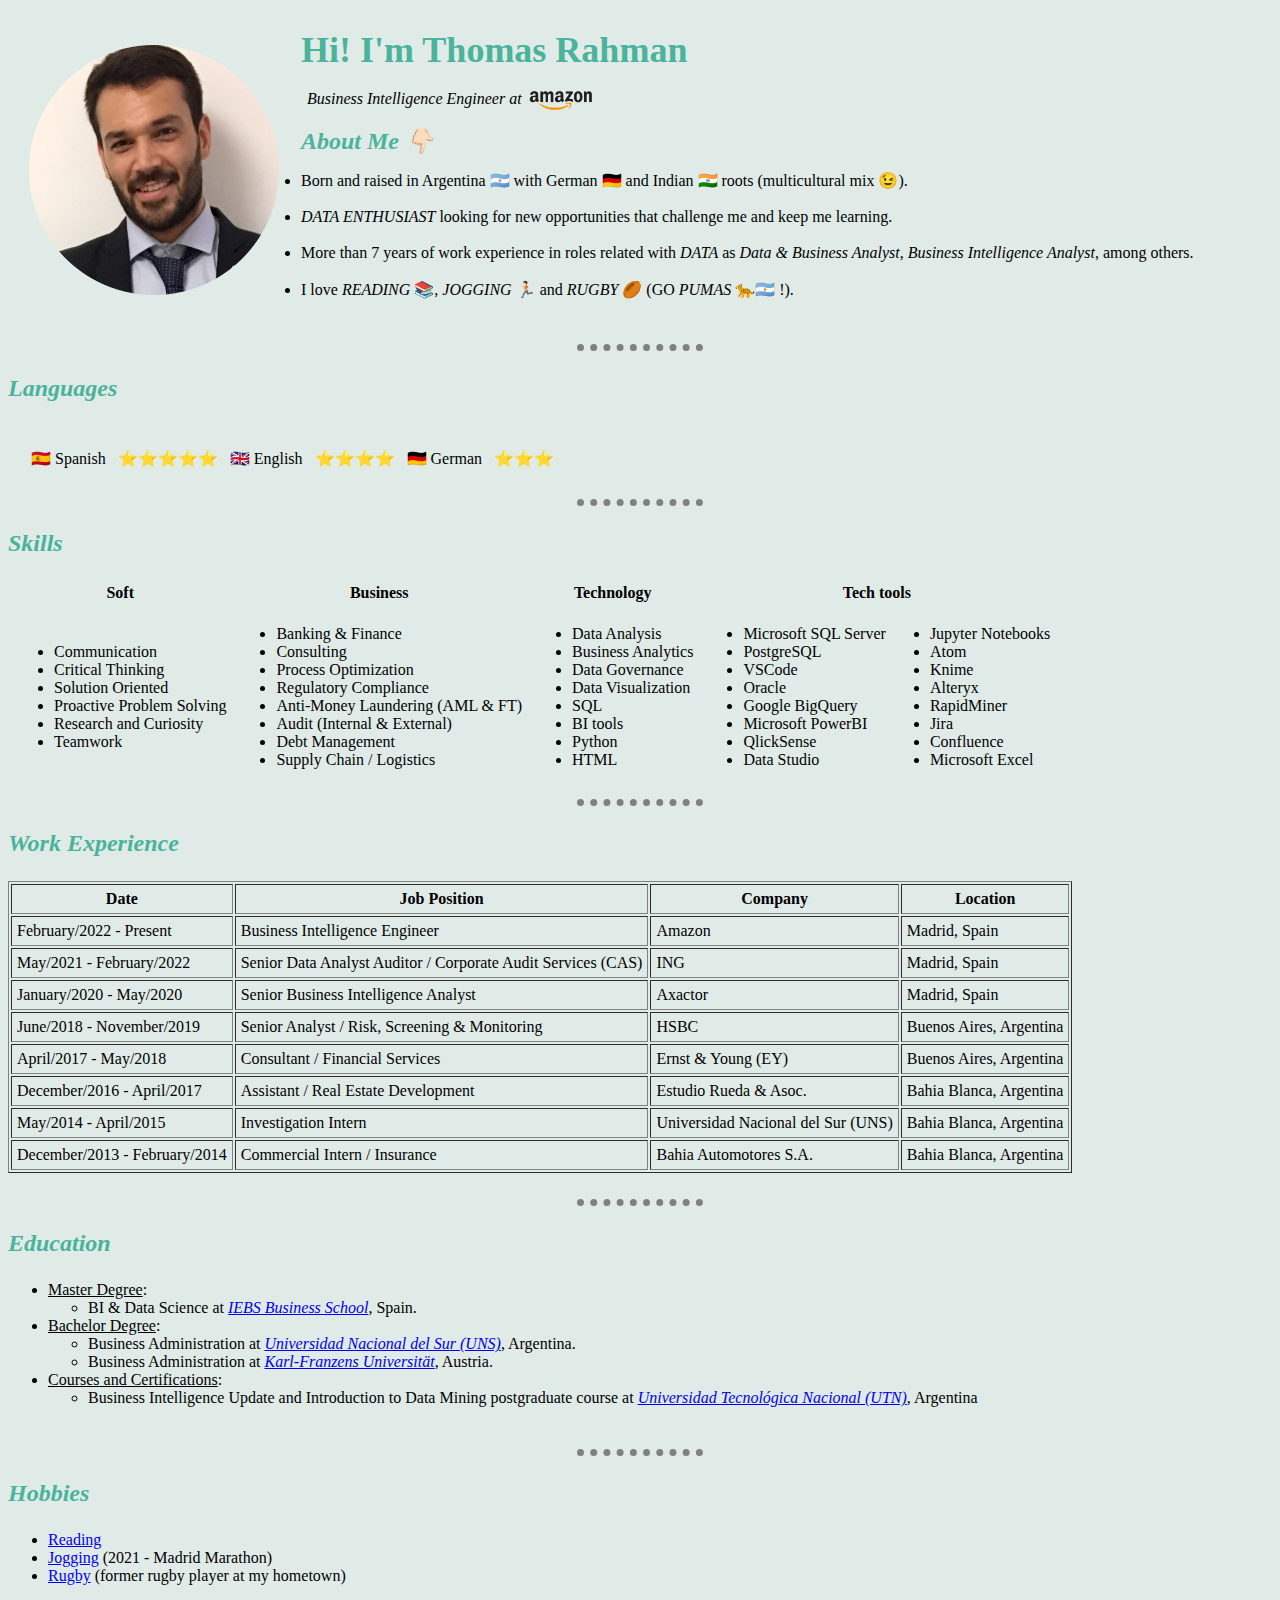
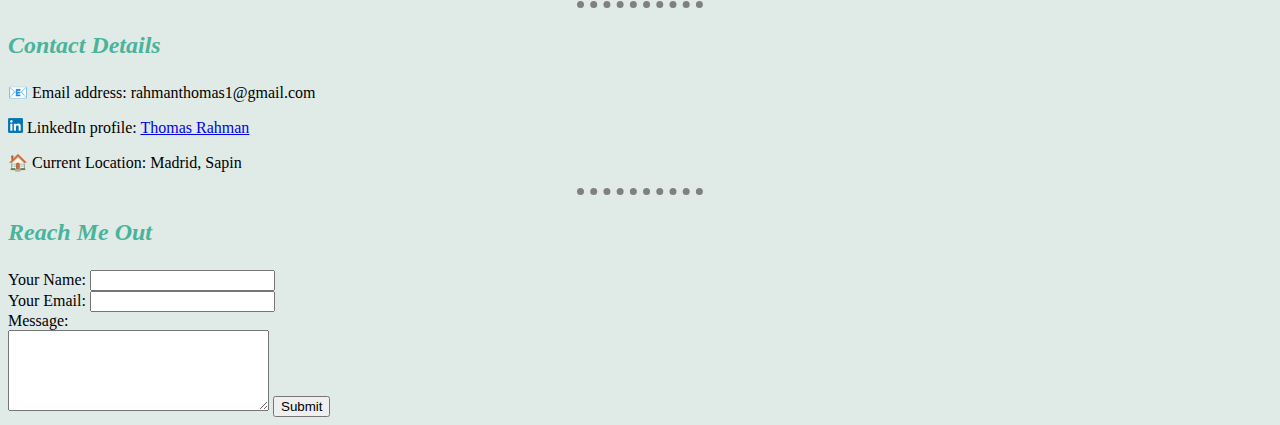
<file: index.html>
<!-- My First Personal HTML file -->
<!-- Using EMMET plug-in, you can type "html" and then the html template will show up -->

<!DOCTYPE html>
<html lang="en" dir="ltr">

<head>
  <title> Thomas' Personal Site </title> <!-- website titule shown in the browser tab -->
  <meta charset="utf-8"> <!-- metadata: coding format of the file -->
  <meta name="author" content="Thomas Rahman">
  <meta name="description" content="This is Thomas' Personal Site, where you will find his CV among other intresting things about him.">
  <!-- metadata: description is the definition that is shown in the browser below the website link-->
  <link rel="stylesheet" href="css/styles.css">
  <link rel="icon" href="favicon1.ico">

</head>

<body>
  <table cellspacing="20">
    <tr>
      <td><img src="Images/Rahman Thomas - Foto.png" alt="Thomas Rahman profile picture" width="250" height="250"></td>
      <td>
        <h1 class="first_title"> Hi! I'm Thomas Rahman </h1>
        <table cellspacing="5">
          <tr>
            <td><em>Business Intelligence Engineer at </em></td>
            <td> <a href="https://www.aboutamazon.com/"><img src="Images/Amazon_Logo.png" alt="Amazon company logo" widht="40" height="40"></a></td>
          </tr>
        </table>
        <h3 class="first_title">About Me 👇🏻</h3>
        <p>
          <li>Born and raised in Argentina 🇦🇷 with German 🇩🇪 and Indian 🇮🇳 roots (multicultural mix 😉).</li>
          <br>
          <li><em>DATA ENTHUSIAST</em> looking for new opportunities that challenge me and keep me learning.</li>
          <br>
          <li>More than 7 years of work experience in roles related with <em>DATA</em> as <em>Data & Business Analyst</em>, <em>Business Intelligence Analyst</em>, among others.</li>
          <br>
          <li>I love <em>READING</em> 📚, <em>JOGGING</em> 🏃🏻 and <em>RUGBY</em> 🏉 (GO <em>PUMAS</em> 🐆🇦🇷 !).</li>
        </p>
      </td>
    </tr>
  </table>
  <hr>
  <h3>Languages</h3>
  <table cellpadding="10">
    <tbody>
      <tr>
        <!-- <td>
          <table cellspacing="10">
            <thead>
              <th>Nationalities</th>
            </thead>
            <tbody>
              <tr>
                <td>🇩🇪 German</td>
                <td>🇦🇷 Argentinian</td>
              </tr>
            </tbody>
          </table>
        </td> -->
        <td>
          <table cellspacing="10">
            <!-- <thead>
              <th>Languages</th>
            </thead> -->
            <tbody>
              <tr>
                <td>🇪🇸 Spanish</td>
                <td>⭐️⭐️⭐️⭐️⭐️</td>
                <td>🇬🇧 English</td>
                <td>⭐️⭐️⭐️⭐️</td>
                <td>🇩🇪 German</td>
                <td>⭐️⭐️⭐️</td>
              </tr>
            </tbody>
          </table>
        </td>
      </tr>
    </tbody>
  </table>
  <hr>
  <h3> Skills</h3>
  <table>
    <thead>
      <th>Soft</th>
      <th>Business</th>
      <th>Technology</th>
      <th>Tech tools</th>
    </thead>
    <tr>
      <td>
        <table>
          <tr>
            <td>
              <ul>
                <li>Communication</li>
                <li>Critical Thinking</li>
                <li>Solution Oriented</li>
                <li>Proactive Problem Solving</li>
                <li>Research and Curiosity</li>
                <li>Teamwork</li>
              </ul>
            </td>
          </tr>
        </table>
      </td>
      <td>
        <table>
          <tr>
            <td>
              <ul>
                <li>Banking & Finance</li>
                <li>Consulting</li>
                <li>Process Optimization</li>
                <li>Regulatory Compliance</li>
                <li>Anti-Money Laundering (AML & FT)</li>
                <li>Audit (Internal & External)</li>
                <li>Debt Management</li>
                <li>Supply Chain / Logistics</li>
              </ul>
            </td>
          </tr>
        </table>
      </td>
      <td>
        <table>
          <tr>
            <td>
              <ul>
                <li>Data Analysis</li>
                <li>Business Analytics</li>
                <li>Data Governance</li>
                <li>Data Visualization</li>
                <li>SQL</li>
                <li>BI tools</li>
                <li>Python</li>
                <li>HTML</li>
              </ul>
            </td>
          </tr>
        </table>
      </td>
      <td>
        <table>
          <tr>
            <td>
              <ul>
                <li>Microsoft SQL Server</li>
                <li>PostgreSQL</li>
                <li>VSCode</li>
                <li>Oracle</li>
                <li>Google BigQuery</li>
                <li>Microsoft PowerBI</li>
                <li>QlickSense</li>
                <li>Data Studio</li>
              </ul>
            </td>
            <td>
              <ul>
                <li>Jupyter Notebooks</li>
                <li>Atom</li>
                <li>Knime</li>
                <li>Alteryx</li>
                <li>RapidMiner</li>
                <li>Jira</li>
                <li>Confluence</li>
                <li>Microsoft Excel</li>
            </td>
            </ul>
          </tr>
          <!--</ul> -->
        </table>
      </td>
    </tr>
  </table>
  <hr>
  <h3> Work Experience</h3>
  <table border="1" cellpadding="5">
    <thead>
      <tr>
        <th>Date</th>
        <th>Job Position</th>
        <th>Company</th>
        <th>Location</th>
      </tr>
    </thead>
    <tbody>
      <tr class="highlight">
        <td>February/2022 - Present </td>
        <td>Business Intelligence Engineer </td>
        <td> Amazon </td>
        <td>Madrid, Spain</td>
      </tr>
      <tr class="highlight">
        <td>May/2021 - February/2022 </td>
        <td>Senior Data Analyst Auditor / Corporate Audit Services (CAS) </td>
        <td> ING </td>
        <td>Madrid, Spain</td>
      </tr>
      <tr class="highlight">
        <td>January/2020 - May/2020 </td>
        <td>Senior Business Intelligence Analyst </td>
        <td> Axactor </td>
        <td>Madrid, Spain</td>
      </tr>
      <tr class="highlight">
        <td>June/2018 - November/2019 </td>
        <td>Senior Analyst / Risk, Screening & Monitoring </td>
        <td> HSBC </td>
        <td> Buenos Aires, Argentina </td>
      </tr>
      <tr class="highlight">
        <td>April/2017 - May/2018 </td>
        <td>Consultant / Financial Services </td>
        <td> Ernst & Young (EY) </td>
        <td> Buenos Aires, Argentina </td>
      </tr>
      <tr class="highlight">
        <td>December/2016 - April/2017 </td>
        <td>Assistant / Real Estate Development </td>
        <td> Estudio Rueda & Asoc. </td>
        <td> Bahia Blanca, Argentina </td>
      </tr>
      <tr class="highlight">
        <td>May/2014 - April/2015 </td>
        <td>Investigation Intern</td>
        <td> Universidad Nacional del Sur (UNS) </td>
        <td> Bahia Blanca, Argentina </td>
      </tr>
      <tr class="highlight">
        <td>December/2013 - February/2014 </td>
        <td>Commercial Intern / Insurance</td>
        <td> Bahia Automotores S.A. </td>
        <td> Bahia Blanca, Argentina </td>
      </tr>
    </tbody>
  </table>
  <br>
  <hr>
  <h3> Education</h3>
  <ul>
    <li><u>Master Degree</u>:
      <ul>
        <li>BI & Data Science at <em><a href="https://www.iebschool.com/">IEBS Business School</a></em>, Spain.</li>
      </ul>
    </li>
    <li><u>Bachelor Degree</u>:
      <ul>
        <li>Business Administration at <em><a href="https://www.uns.edu.ar/">Universidad Nacional del Sur (UNS)</a></em>, Argentina.</li>
        <li>Business Administration at <em><a href="https://www.uni-graz.at/de/">Karl-Franzens Universität</a></em>, Austria.</li>
      </ul>
    </li>
    <li><u>Courses and Certifications</u>:
      <ul>
        <li>Business Intelligence Update and Introduction to Data Mining postgraduate course at <em><a href="https://www.utn.edu.ar/es/">Universidad Tecnológica Nacional (UTN)</a></em>, Argentina</li>
      </ul>
    </li>
  </ul>
  <br>
  <hr>
  <h3>Hobbies</h3>
  <ul>
    <li><a href="Reading.html">Reading</a></li>
    <li><a href="Jogging.html">Jogging</a> (2021 - Madrid Marathon)</li>
    <li><a href="Rugby.html">Rugby</a> (former rugby player at my hometown)</li>
  </ul>

  <hr>
  <h3>Contact Details</h3>
  <p>📧 Email address: rahmanthomas1@gmail.com</p>
  <p><img src="Images/linkedin.png" alt="Linkedin Logo" width="15" height="15"> LinkedIn profile: <a href="https://www.linkedin.com/in/thomas-rahman/">Thomas Rahman</a></p>
  <p>🏠 Current Location: Madrid, Sapin</p>

  <hr>
  <h3>Reach Me Out</h3>
  <form action="mailto:rahmanthomas1@gmail.com" method="post" enctype="text/plain">
    <label>Your Name:</label>
    <input type="text" name="yourName" value="">
    <br>
    <label>Your Email:</label>
    <input type="email" name="yourEmail" value="">
    <br>
    <label>Message:</label>
    <br>
    <textarea name="yourMessage" rows="5" cols="30"></textarea>
    <input type="submit" name="">
  </form>
  <!-- <p><em>⚠️ Temporarily out of service ⚠️</em></p> -->

</body>

</html>
</file>
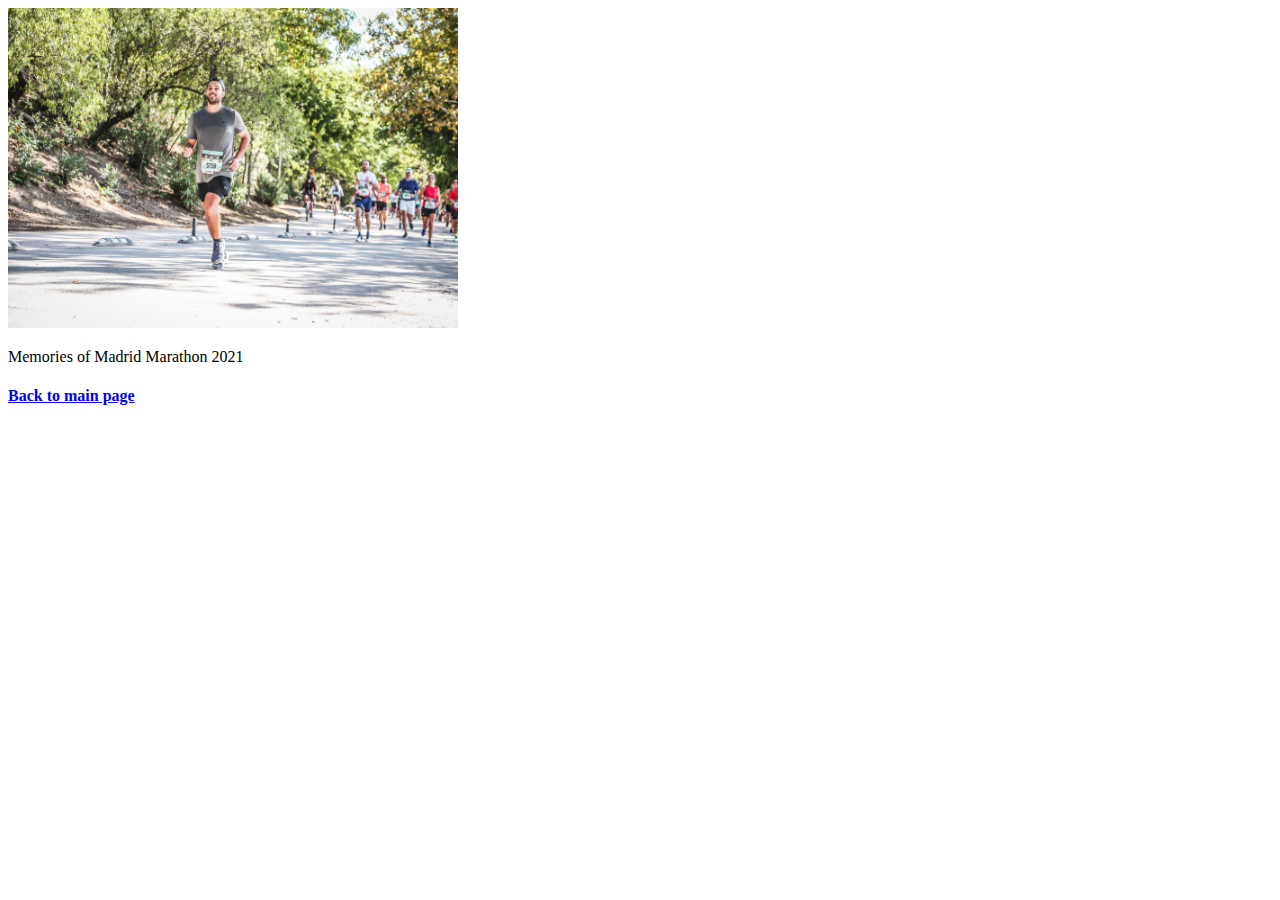
<file: Jogging.html>
<!DOCTYPE html>
<html lang="en" dir="ltr">
  <head>
    <meta charset="utf-8">
    <title>Thomas' Jogging Photos</title>
    <meta name="author" content="Thomas Rahman">
    <meta name="description" content="This website is part of Thomas' Personal Site, where you will find some photos of one of his hobbies (Jogging).">
  </head>
  <body>
    <img src="Images/Jogging.JPG" alt="Jogging Photo" width="450" height="320">
    <p>Memories of Madrid Marathon 2021</p>
    <h4><a href="index.html">Back to main page</a></h4>
  </body>
</html>
</file>
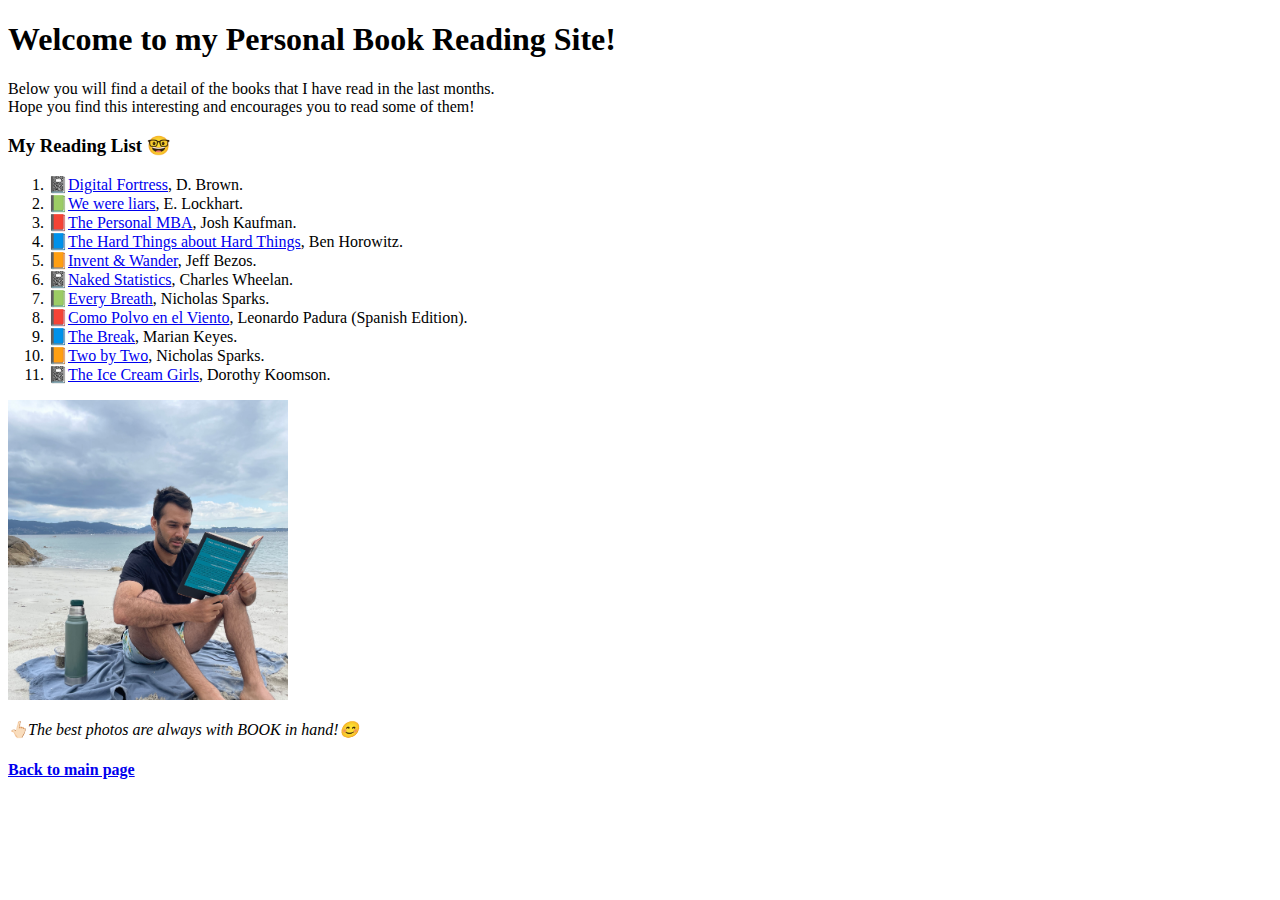
<file: Reading.html>
<!DOCTYPE html>
<html lang="en" dir="ltr">

<head>
  <meta charset="utf-8">
  <title>Thomas' Reading List</title>
  <meta name="author" content="Thomas Rahman">
  <meta name="description" content="This website is part of Thomas' Personal Site, where you will find all about one of his favourite hobbies (Reading).">
</head>

<body>
  <h1>Welcome to my Personal Book Reading Site!</h1>
  <p>Below you will find a detail of the books that I have read in the last months.<br>
    Hope you find this interesting and encourages you to read some of them!
  </p>
  <h3>My Reading List 🤓</h3>
  <ol>
    <li>📓<a href="https://www.goodreads.com/book/show/11125.Digital_Fortress">Digital Fortress</a>, D. Brown.</li>
    <li>📗<a href="https://www.goodreads.com/book/show/16143347-we-were-liars?from_search=true&from_srp=true&qid=znUtJtmIk8&rank=1">We were liars</a>, E. Lockhart.</li>
    <li>📕<a href="https://personalmba.com/">The Personal MBA</a>, Josh Kaufman.</li>
    <li>📘<a href="https://www.goodreads.com/book/show/18176747-the-hard-thing-about-hard-things">The Hard Things about Hard Things</a>, Ben Horowitz.</li>
    <li>📙<a href="https://www.goodreads.com/book/show/54505323-invent-and-wander">Invent & Wander</a>, Jeff Bezos.</li>
    <li>📓<a href="https://www.goodreads.com/book/show/17986418-naked-statistics?from_search=true&from_srp=true&qid=xK30vY4ZrC&rank=1">Naked Statistics</a>, Charles Wheelan.</li>
    <li>📗<a href="https://www.goodreads.com/book/show/38212843-every-breath">Every Breath</a>, Nicholas Sparks.</li>
    <li>📕<a href="https://www.todoliteratura.es/noticia/53522/criticas/como-polvo-en-el-viento-de-leonardo-padura.html">Como Polvo en el Viento</a>, Leonardo Padura (Spanish Edition).</li>
    <li>📘<a href="https://www.goodreads.com/book/show/34511798-the-break">The Break</a>, Marian Keyes.</li>
    <li>📙<a href="https://www.goodreads.com/book/show/40669990-two-by-two">Two by Two</a>, Nicholas Sparks.</li>
    <li>📓<a href="https://www.goodreads.com/book/show/6780522-the-ice-cream-girls?from_search=true&from_srp=true&qid=TdHVTXSaGI&rank=1">The Ice Cream Girls</a>, Dorothy Koomson.</li>
  </ol>
  <img src="Images/Reading_1.jpeg" alt="The best photos are always with a BOOK!" width="280" height="300">
  <p><em>👆🏻The best photos are always with BOOK in hand!😊</em></p>
  <h4><a href="index.html">Back to main page</a></h4>
</body>

</html>
</file>
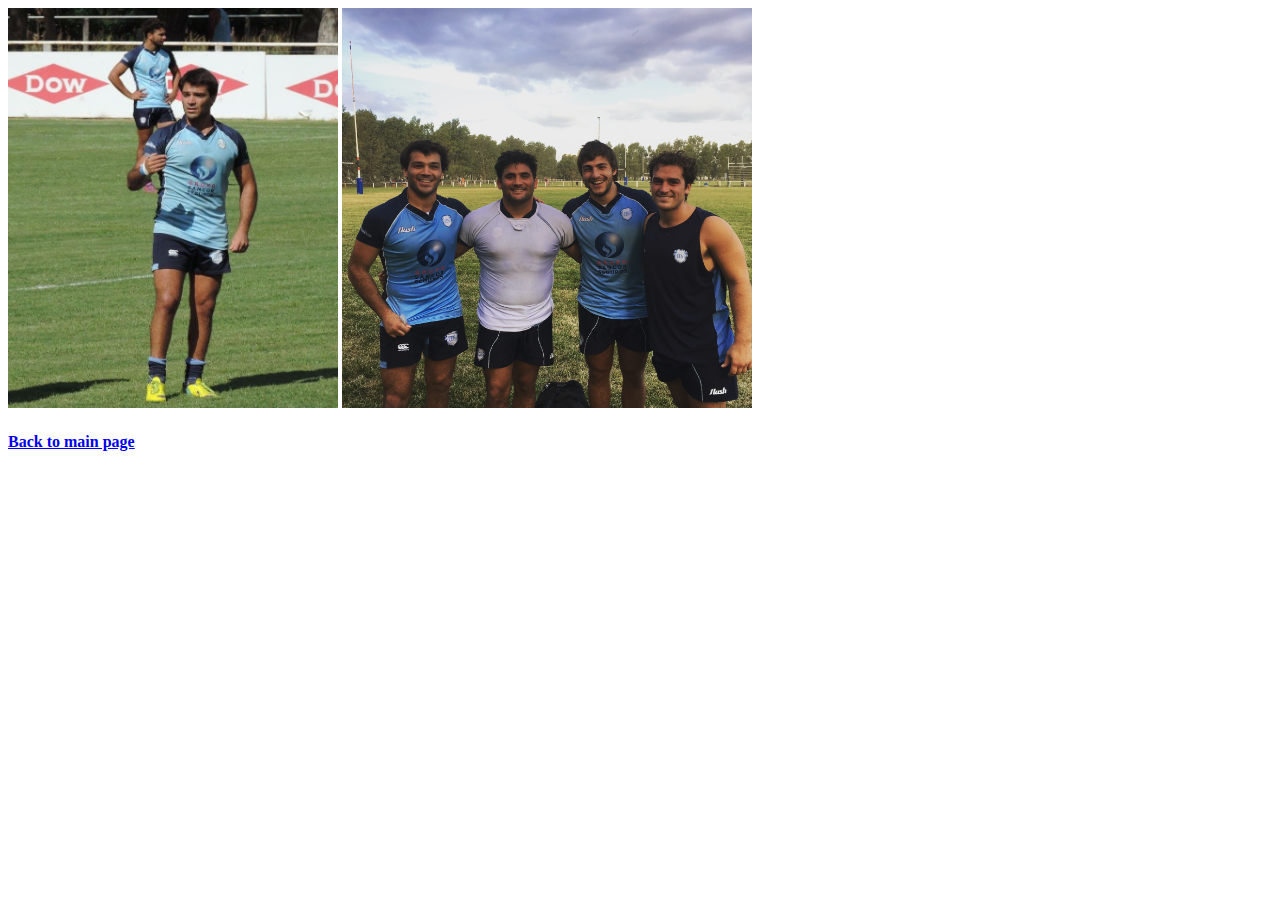
<file: Rugby.html>
<!DOCTYPE html>
<html lang="en" dir="ltr">

<head>
  <meta charset="utf-8">
  <title>Thomas' Rugby Photos</title>
  <meta name="author" content="Thomas Rahman">
  <meta name="description" content="This website is part of Thomas' Personal Site, where you will find some photos of his past as Rugby Player in his hometown.">
</head>

<body>
  <img src="Images/Rugby_1.JPG" alt="Rugby photo 1" width="330" height="400">
  <img src="Images/Rugby_2.JPG" alt="Rugby photo 2" width="410" height="400">
  <h4><a href="index.html">Back to main page</a></h4>
</body>

</html>
</file>
<file: css/styles.css>
/*__________________TAG SELECTORS___________________*/

body {
  background-color: #E0EBE8;
}

h1 {
  color: #4AB39B;
  font-family: cursive;
  font-size: 36px;
}

h3 {
  color: #4AB39B;
  font-family: cursive;
  font-size: 24px;
  font-style: italic;
}

hr {
  border-color: grey;
  border-style: none;
  border-top-style: dotted;
  border-width: 7px;
  width: 10%;
}

/*__________________CLASS SELECTORS___________________*/
/* The same CLASS can be used for MORE THAN ONE HTML ELEMENT. Additionally, ONE HTML ELEMENT CAN HAVE MULTIPLE CLASSES */

.first_title {
  margin-block-start: 0;
  margin-block-end: 0;
}

.highlight:hover {
  background-color: #4AB39B;
  font-weight: bold;
}
</file>
